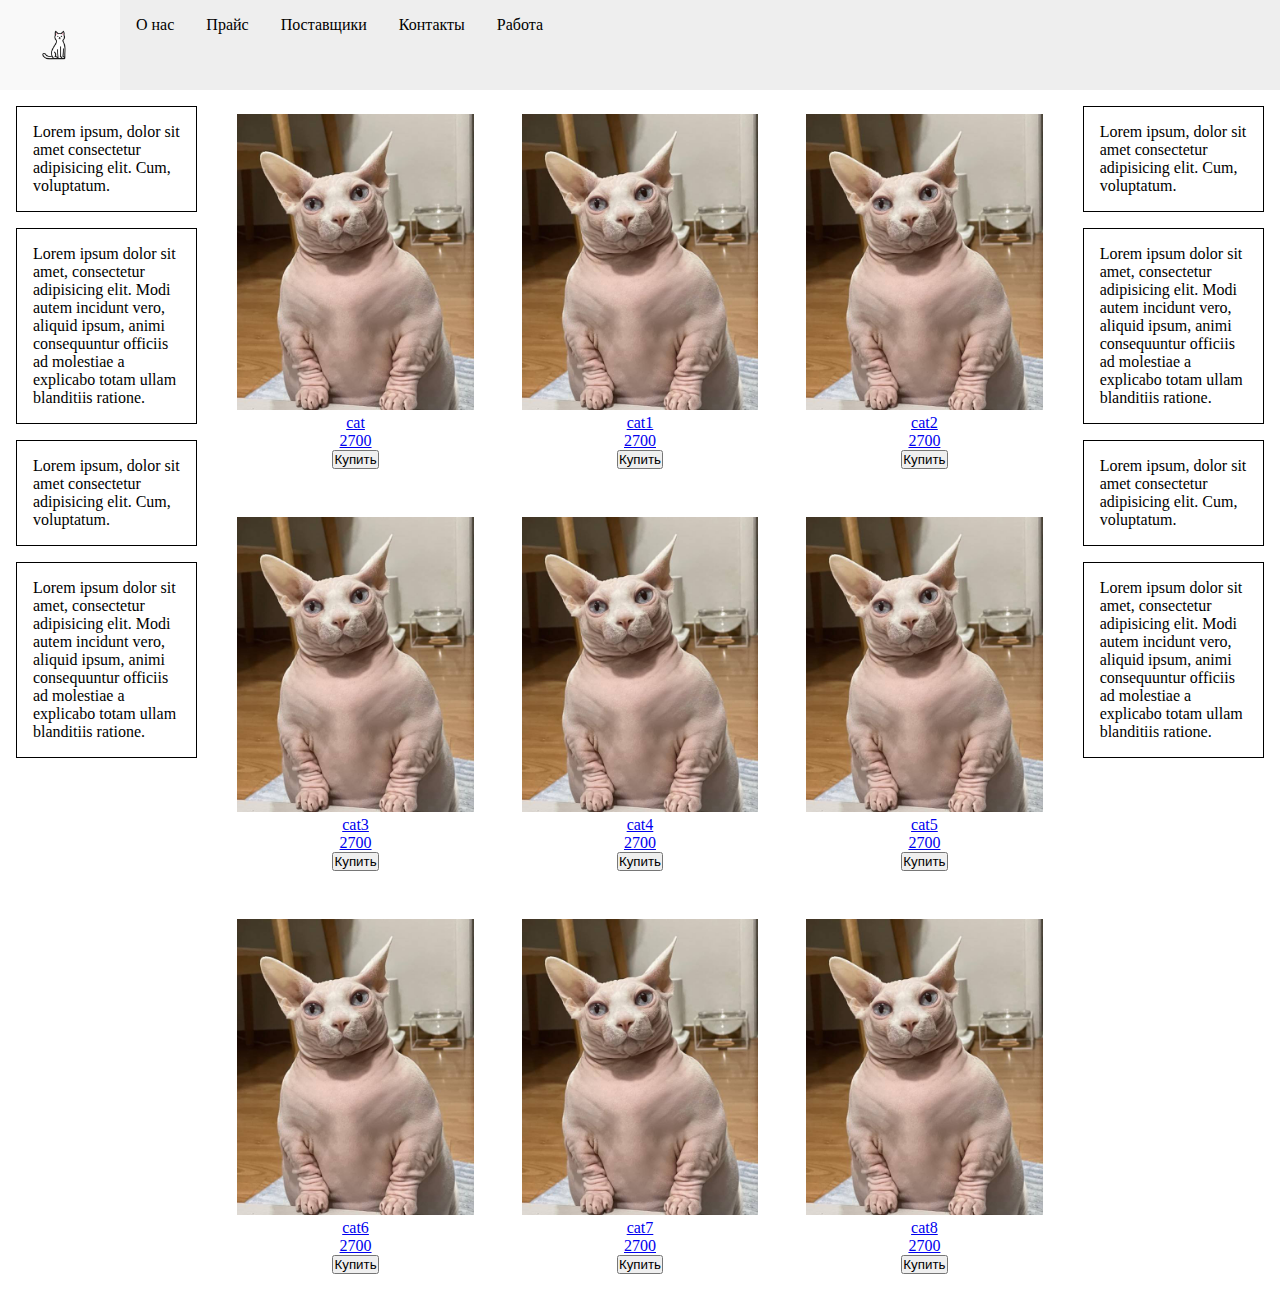
<file: gridcss/index.html>
<!DOCTYPE html>
<html lang="en">

<head>
    <meta charset="UTF-8">
    <meta name="viewport" content="width=device-width, initial-scale=1.0">
    <title>Онлайн магазин CAT STORE</title>
    <link rel="stylesheet" href="static/styles/stylemaincontainer.css">
    <link rel="stylesheet" href="static/styles/stylecardcontainer.css">
    <link rel="stylesheet" href="static/styles/navbar.css">
</head>

<body>

    <div class="navbar">
        <a href="#">
            <img src="static/img/cat_logo.png" alt="cat">
        </a>
        <div class="drop">
            <button class="nav-btn">&#9776;</button>
            <div class="nav-list">
                <a href="index.html">О нас</a>
                <a href="index.html">Прайс</a>
                <a href="index.html">Поставщики</a>
                <a href="index.html">Контакты</a>
                <a href="index.html">Работа</a>
            </div>
        </div>
        
    </div>

    <div class="main-container">
        <div class="left-bar">
            <p>Lorem ipsum, dolor sit amet consectetur adipisicing elit. Cum, voluptatum.</p>
            <p>Lorem ipsum dolor sit amet, consectetur adipisicing elit. Modi autem incidunt vero, aliquid ipsum, animi consequuntur officiis ad molestiae a explicabo totam ullam blanditiis ratione.</p>
            <p>Lorem ipsum, dolor sit amet consectetur adipisicing elit. Cum, voluptatum.</p>
            <p>Lorem ipsum dolor sit amet, consectetur adipisicing elit. Modi autem incidunt vero, aliquid ipsum, animi consequuntur officiis ad molestiae a explicabo totam ullam blanditiis ratione.</p>
        </div>
        
        <div class="container">
        <div class="card">
            <a href="#"><img src="static/img/650.jpg" alt="cat"> </a>
            <div class="info">
                <a href="#">
                    <p>cat</p>
                </a>
                <a href="#">
                    <p>2700</p>
                </a>
                <button>Купить</button>
            </div>
        </div>
        <div class="card">
            <a href="#"><img src="static/img/650.jpg" alt="cat"> </a>
            <div class="info">
                <a href="#">
                    <p>cat1</p>
                </a>
                <a href="#">
                    <p>2700</p>
                </a>
                <button>Купить</button>
            </div>
        </div>
        <div class="card">
            <a href="#"><img src="static/img/650.jpg" alt="cat"> </a>
            <div class="info">
                <a href="#">
                    <p>cat2</p>
                </a>
                <a href="#">
                    <p>2700</p>
                </a>
                <button>Купить</button>
            </div>
        </div>
        <div class="card">
            <a href="#"><img src="static/img/650.jpg" alt="cat"> </a>
            <div class="info">
                <a href="#">
                    <p>cat3</p>
                </a>
                <a href="#">
                    <p>2700</p>
                </a>
                <button>Купить</button>
            </div>
        </div>
        <div class="card">
            <a href="#"><img src="static/img/650.jpg" alt="cat"> </a>
            <div class="info">
                <a href="#">
                    <p>cat4</p>
                </a>
                <a href="#">
                    <p>2700</p>
                </a>
                <button>Купить</button>
            </div>
        </div>
        <div class="card">
            <a href="#"><img src="static/img/650.jpg" alt="cat"> </a>
            <div class="info">
                <a href="#">
                    <p>cat5</p>
                </a>
                <a href="#">
                    <p>2700</p>
                </a>
                <button>Купить</button>
            </div>
        </div>
        <div class="card">
            <a href="#"><img src="static/img/650.jpg" alt="cat"> </a>
            <div class="info">
                <a href="#">
                    <p>cat6</p>
                </a>
                <a href="#">
                    <p>2700</p>
                </a>
                <button>Купить</button>
            </div>
        </div>
        <div class="card">
            <a href="#"><img src="static/img/650.jpg" alt="cat"> </a>
            <div class="info">
                <a href="#">
                    <p>cat7</p>
                </a>
                <a href="#">
                    <p>2700</p>
                </a>
                <button>Купить</button>
            </div>
        </div>
        <div class="card">
            <a href="#"><img src="static/img/650.jpg" alt="cat"> </a>
            <div class="info">
                <a href="#">
                    <p>cat8</p>
                </a>
                <a href="#">
                    <p>2700</p>
                </a>
                <button>Купить</button>
            </div>
        </div>

        </div>

        <div class="right-bar">
            <p>Lorem ipsum, dolor sit amet consectetur adipisicing elit. Cum, voluptatum.</p>
            <p>Lorem ipsum dolor sit amet, consectetur adipisicing elit. Modi autem incidunt vero, aliquid ipsum, animi consequuntur officiis ad molestiae a explicabo totam ullam blanditiis ratione.</p>
            <p>Lorem ipsum, dolor sit amet consectetur adipisicing elit. Cum, voluptatum.</p>
            <p>Lorem ipsum dolor sit amet, consectetur adipisicing elit. Modi autem incidunt vero, aliquid ipsum, animi consequuntur officiis ad molestiae a explicabo totam ullam blanditiis ratione.</p>
        </div>
    </div>


</body>

</html>
</file>
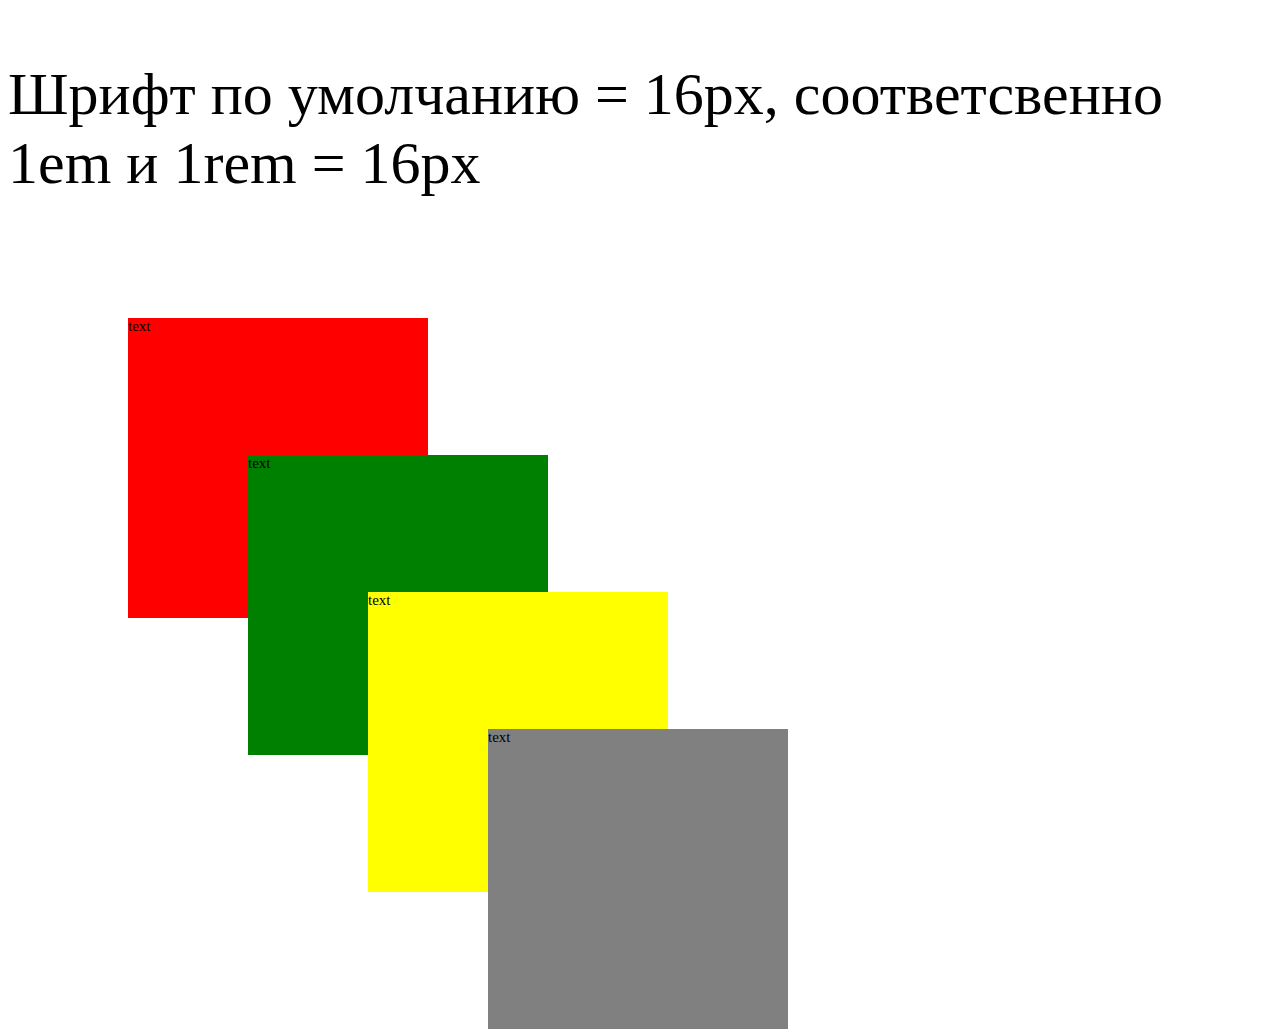
<file: pxemrem/index.html>
<!DOCTYPE html>
<html lang="en">
<head>
    <meta charset="UTF-8">
    <meta name="viewport" content="width=device-width, initial-scale=1.0">
    <title>Онлайн магазин</title>
    <link rel="stylesheet" href="static/styles/style.css">
</head>
<body>
   <p>Шрифт по умолчанию = 16px, соответсвенно 1em и 1rem = 16px</p>
   <div id="red">text
        <div id="green">text
            <div id="yellow">text
                <div id="grey">  
                    text
                </div>
            </div>
        </div>
   </div>
</body>
</html>
</file>
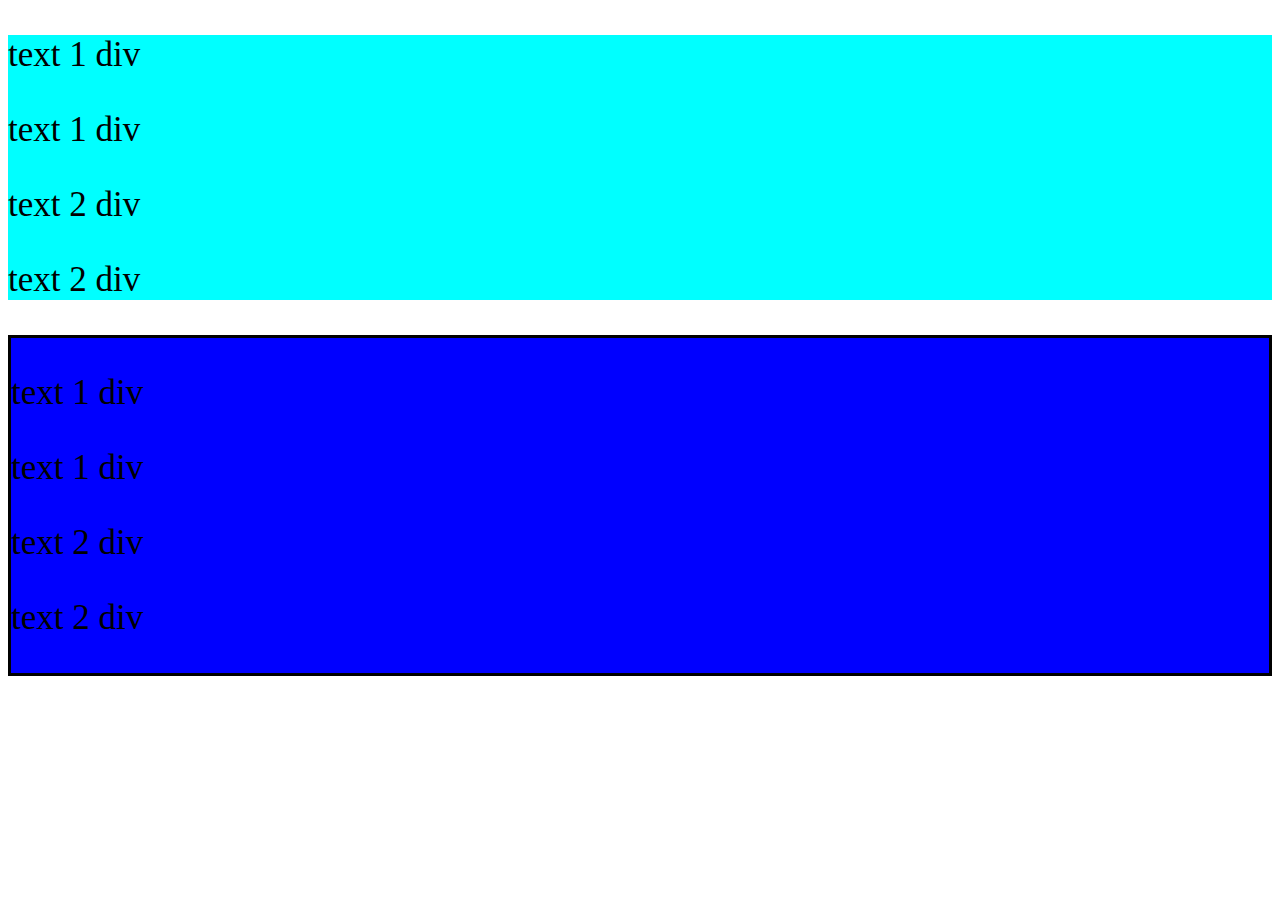
<file: selectors/index.html>
<!DOCTYPE html>
<html lang="en">
<head>
    <meta charset="UTF-8">
    <meta name="viewport" content="width=device-width, initial-scale=1.0">
    <title>Онлайн магазин</title>
    <link rel="stylesheet" href="static/styles/style.css">
</head>
<body>
    <div class="main" id="main2">
        <p>text 1 div</p>
        <p>text 1 div</p>
        <div class="baby">
            <p>text 2 div</p>
            <p>text 2 div</p>
        </div>
    </div>
    <div class="main border-div">
        <p>text 1 div</p>
        <p>text 1 div</p>
        <div class="baby">
            <p>text 2 div</p>
            <p>text 2 div</p>
        </div>
    </div>
</body>
</html>
</file>
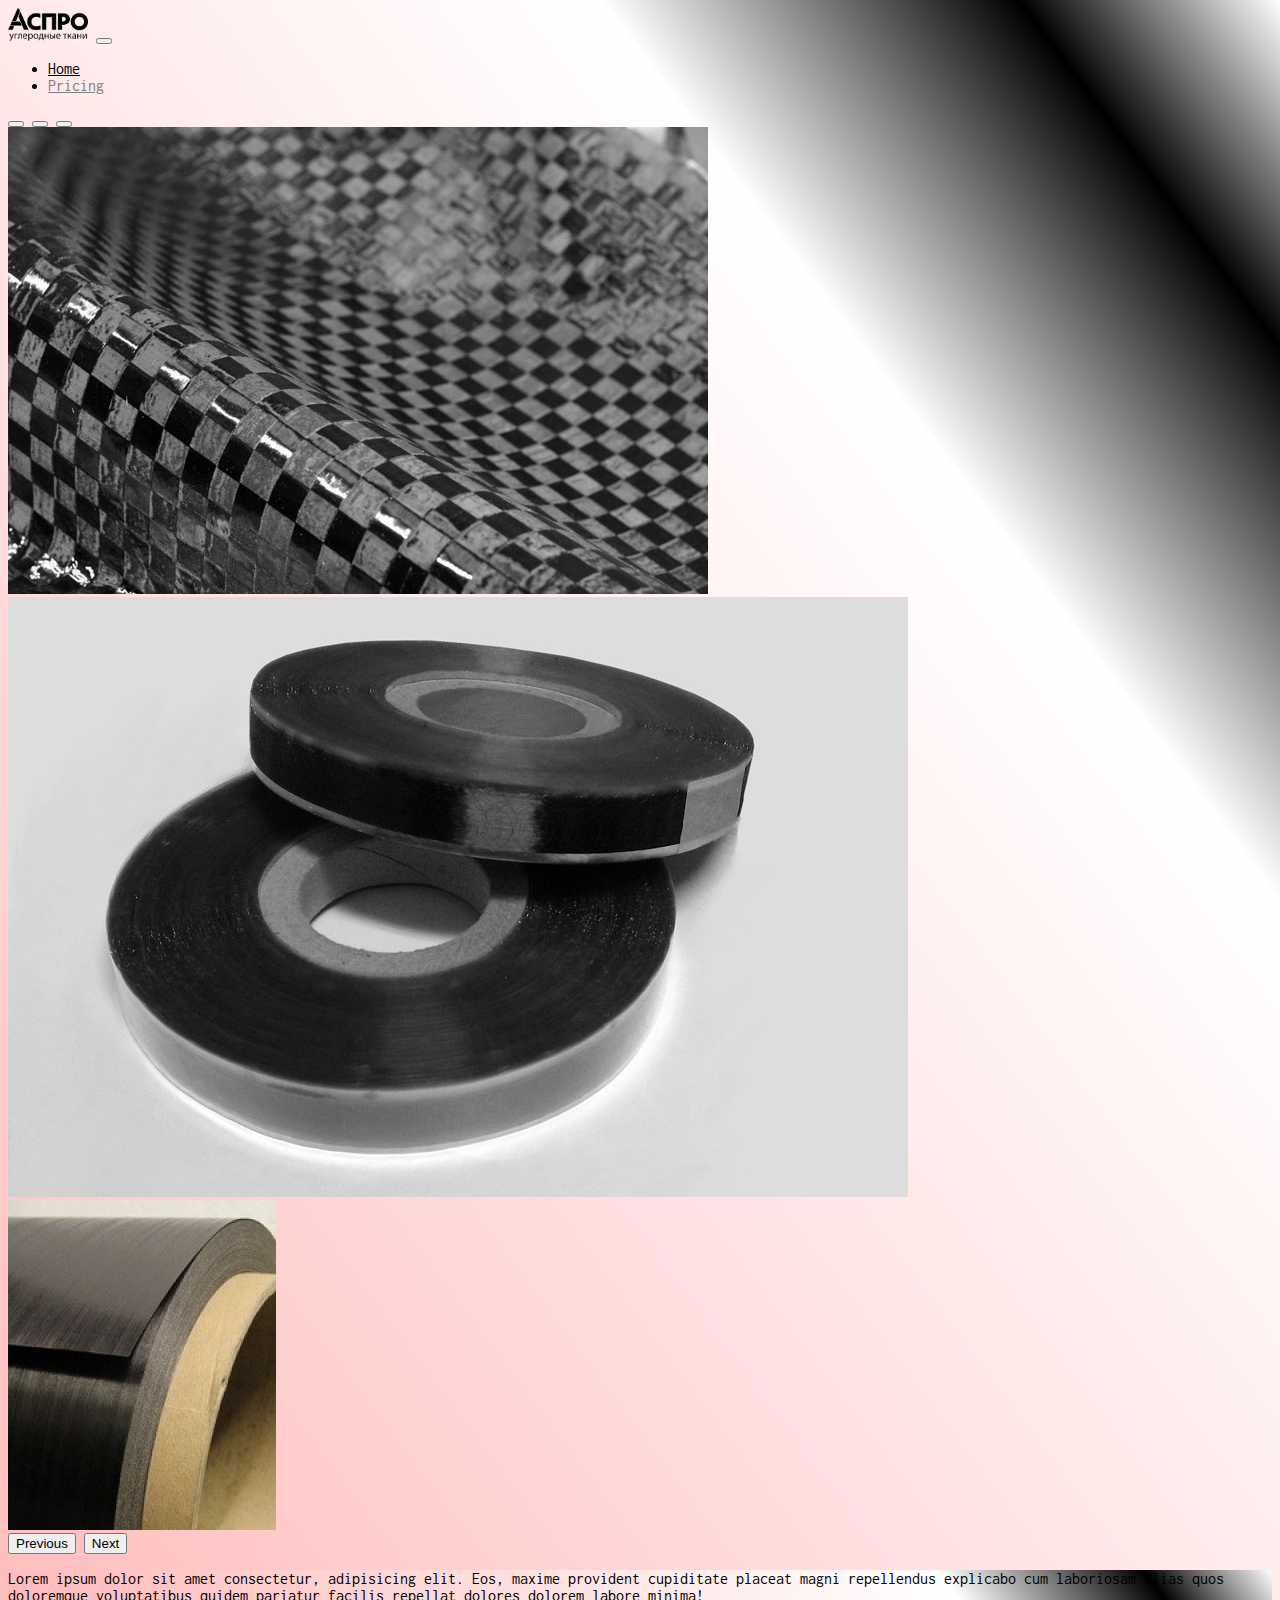
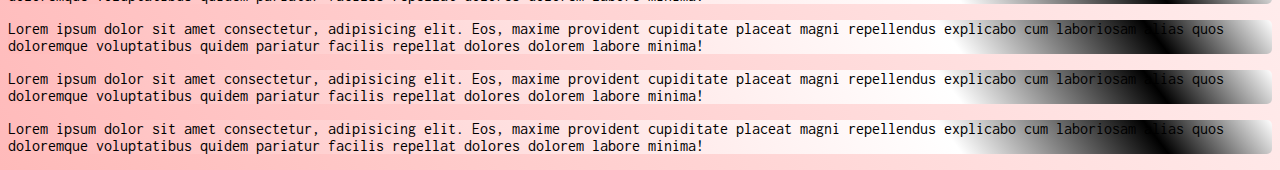
<file: bootstrap5/source/index.html>
<!DOCTYPE html>
<html lang="en">

<head>
  <meta charset="UTF-8">
  <meta name="viewport" content="width=device-width, initial-scale=1.0">
  <link href="https://cdn.jsdelivr.net/npm/bootstrap@5.3.1/dist/css/bootstrap.min.css" rel="stylesheet"
    integrity="sha384-4bw+/aepP/YC94hEpVNVgiZdgIC5+VKNBQNGCHeKRQN+PtmoHDEXuppvnDJzQIu9" crossorigin="anonymous">
  <link rel="stylesheet" href="styles/mycss.css">
  <title>Интернет магазин ASPRO STORE</title>
</head>

<body>
  <header>
    <nav class="navbar navbar-expand-lg bg-body-tertiary">
      <div class="container-fluid">
        <a class="navbar-brand" href="index.html"><img src="files/logo_rus_w2.png" alt="carbonAspro"></a>
        <button class="navbar-toggler" type="button" data-bs-toggle="collapse" data-bs-target="#navbarNav"
          aria-controls="navbarNav" aria-expanded="false" aria-label="Toggle navigation">
          <span class="navbar-toggler-icon"></span>
        </button>
        <div class="collapse navbar-collapse" id="navbarNav">
          <ul class="navbar-nav">
            <li class="nav-item">
              <a class="nav-link active" aria-current="page" href="index.html">Home</a>
            </li>
            <li class="nav-item">
              <a class="nav-link" href="pricing.html">Pricing</a>
            </li>
          </ul>
        </div>
      </div>
    </nav>
  </header>

  <section>
    <div class="container-fluid mt-4">

      <div class="row">
        <div class="col-lg-1">

        </div>
        <div class="col-lg-8 col-md-12">
          <div class="row">
            <div id="carouselExampleIndicators" class="carousel slide" data-bs-ride="carousel">
              <div class="carousel-indicators">
                <button type="button" data-bs-target="#carouselExampleIndicators" data-bs-slide-to="0" class="active" aria-current="true" aria-label="Slide 1"></button>
                <button type="button" data-bs-target="#carouselExampleIndicators" data-bs-slide-to="1" aria-label="Slide 2"></button>
                <button type="button" data-bs-target="#carouselExampleIndicators" data-bs-slide-to="2" aria-label="Slide 3"></button>
              </div>
              <div class="carousel-inner">
                <div class="carousel-item active">
                  <img src="images/650_image.jpg" class="d-block w-100" alt="...">
                </div>
                <div class="carousel-item">
                  <img src="images/5.jpg" class="d-block w-100" alt="...">
                </div>
                <div class="carousel-item">
                  <img src="images/prepreg_uni_v2-500x500.jpg" class="d-block w-100" alt="...">
                </div>
              </div>
              <button class="carousel-control-prev" type="button" data-bs-target="#carouselExampleIndicators" data-bs-slide="prev">
                <span class="carousel-control-prev-icon" aria-hidden="true"></span>
                <span class="visually-hidden">Previous</span>
              </button>
              <button class="carousel-control-next" type="button" data-bs-target="#carouselExampleIndicators" data-bs-slide="next">
                <span class="carousel-control-next-icon" aria-hidden="true"></span>
                <span class="visually-hidden">Next</span>
              </button>
            </div>
          </div>
        </div>
        <div class="col-lg-3 col-md-12">
          <div class="row px-2">
            <div class="col-lg-12 sidebar my-4">
              <p>
                Lorem ipsum dolor sit amet consectetur, adipisicing elit. Eos, maxime provident cupiditate placeat magni
                repellendus explicabo cum laboriosam alias quos doloremque voluptatibus quidem pariatur facilis repellat
                dolores dolorem labore minima!
              </p>
            </div>
            <div class="col-lg-12 sidebar my-4">
              <p>
                Lorem ipsum dolor sit amet consectetur, adipisicing elit. Eos, maxime provident cupiditate placeat magni
                repellendus explicabo cum laboriosam alias quos doloremque voluptatibus quidem pariatur facilis repellat
                dolores dolorem labore minima!
              </p>
            </div>
            <div class="col-lg-12 sidebar my-4">
              <p>
                Lorem ipsum dolor sit amet consectetur, adipisicing elit. Eos, maxime provident cupiditate placeat magni
                repellendus explicabo cum laboriosam alias quos doloremque voluptatibus quidem pariatur facilis repellat
                dolores dolorem labore minima!
              </p>
            </div>
            <div class="col-lg-12 sidebar my-4">
              <p>
                Lorem ipsum dolor sit amet consectetur, adipisicing elit. Eos, maxime provident cupiditate placeat magni
                repellendus explicabo cum laboriosam alias quos doloremque voluptatibus quidem pariatur facilis repellat
                dolores dolorem labore minima!
              </p>
            </div>
          </div>
        </div>
      </div>

    </div>
  </section>

  <footer>

  </footer>


  <script src="https://cdn.jsdelivr.net/npm/bootstrap@5.3.1/dist/js/bootstrap.bundle.min.js"
    integrity="sha384-HwwvtgBNo3bZJJLYd8oVXjrBZt8cqVSpeBNS5n7C8IVInixGAoxmnlMuBnhbgrkm"
    crossorigin="anonymous"></script>
</body>

</html>
</file>
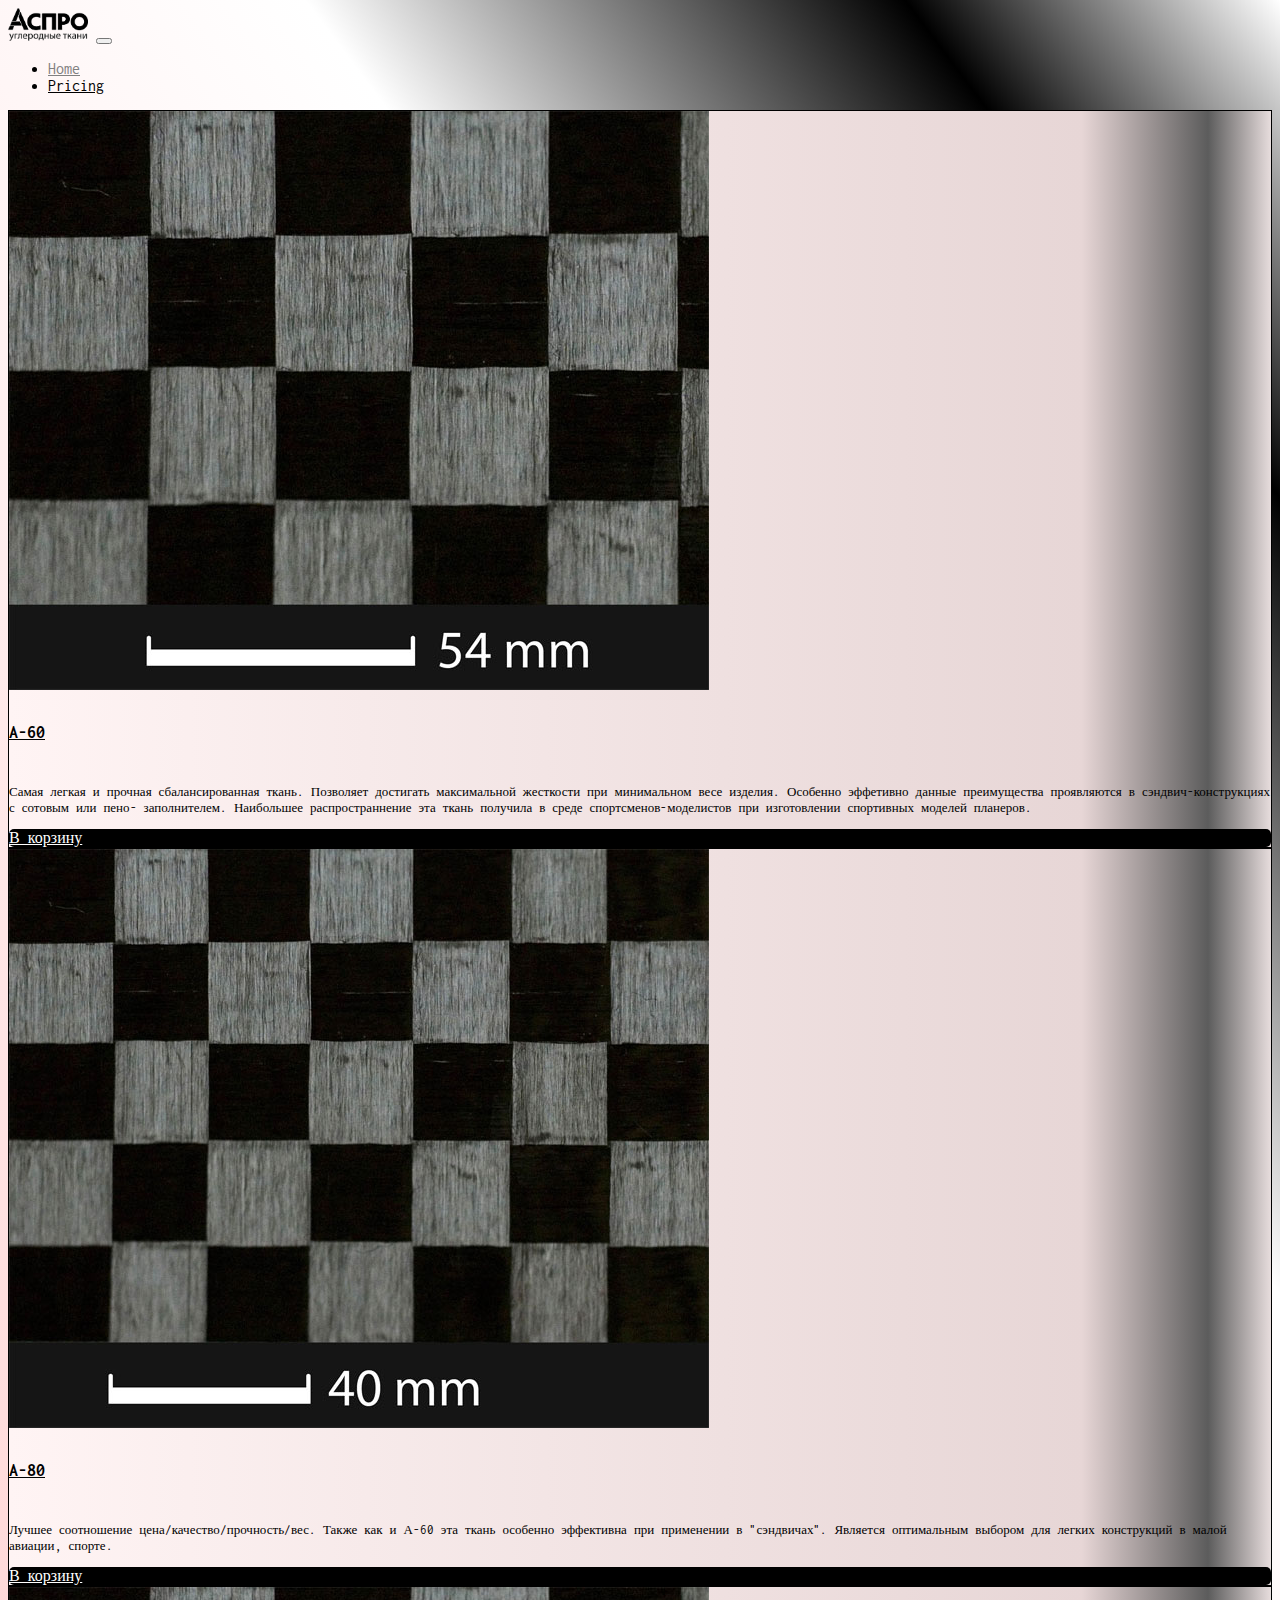
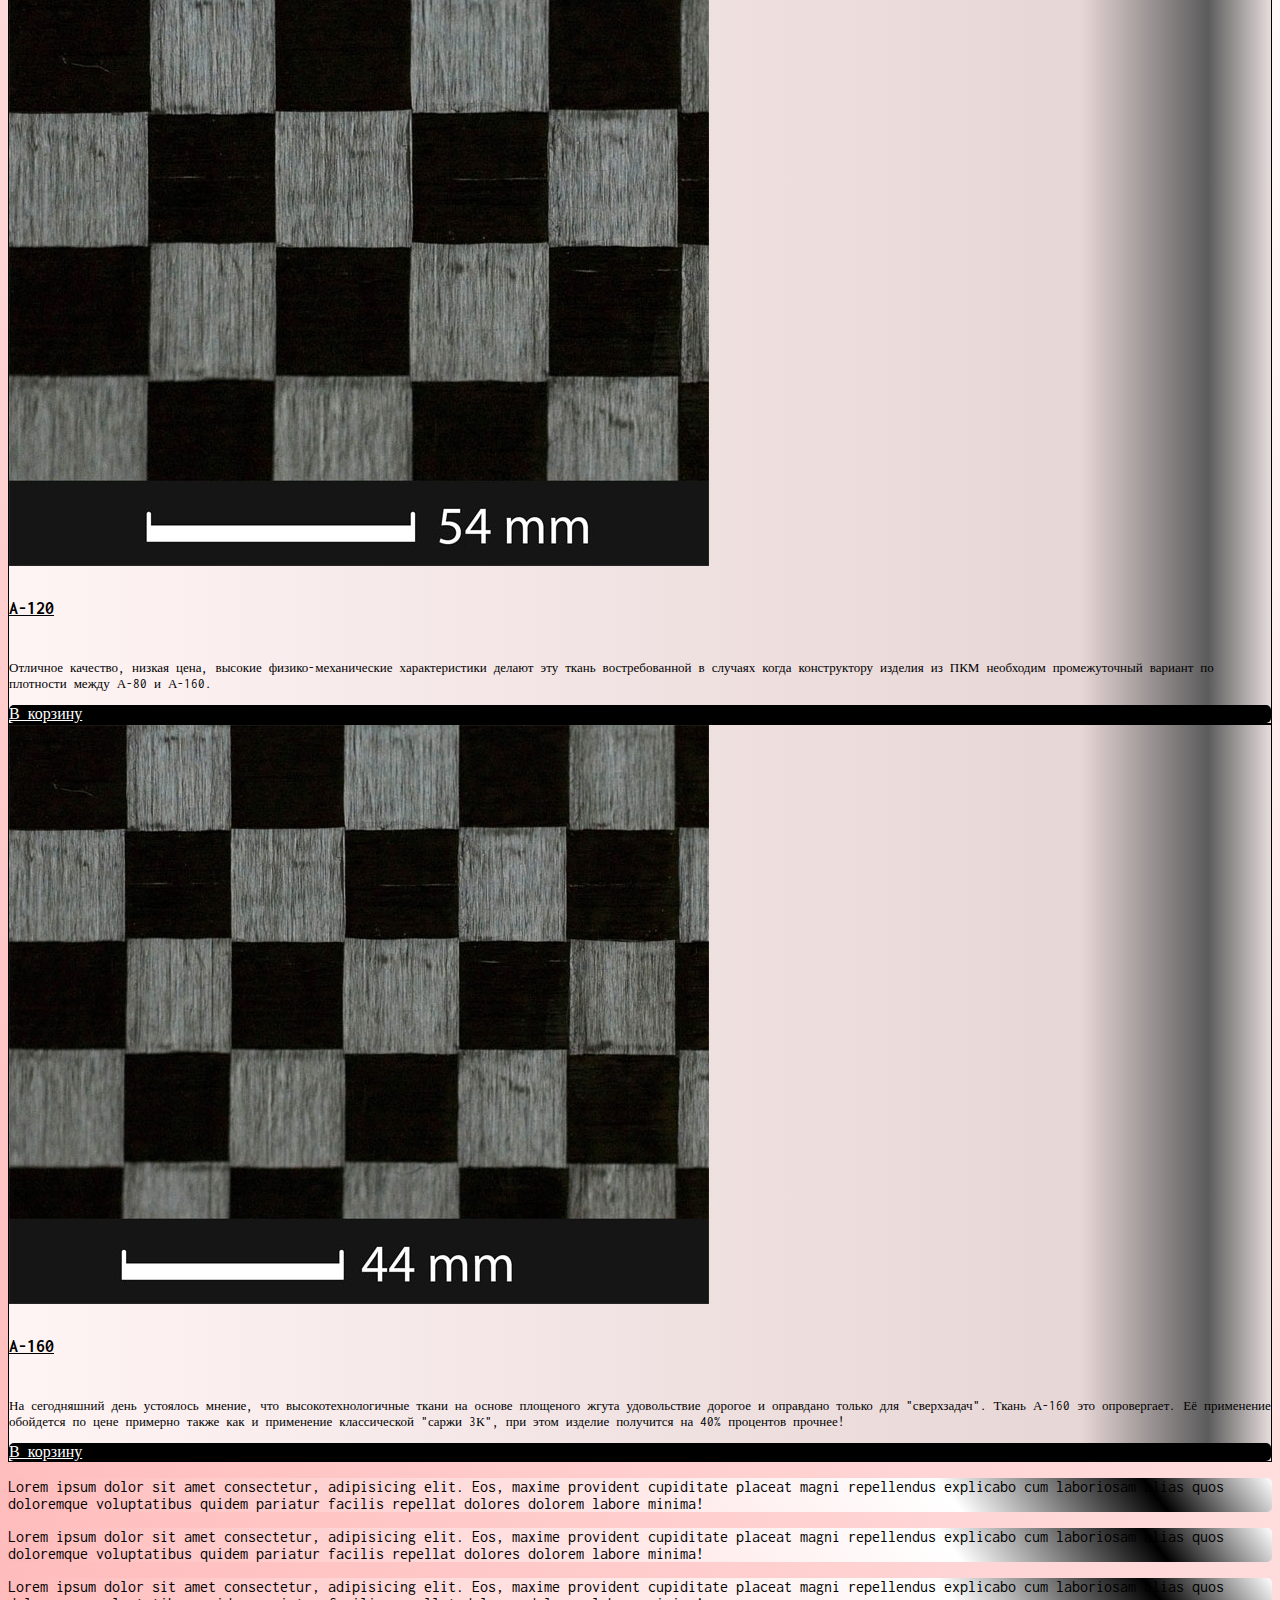
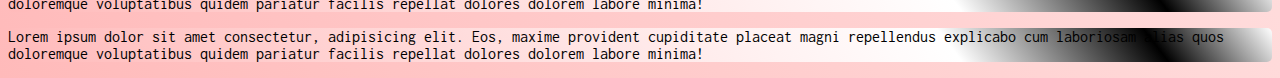
<file: bootstrap5/source/pricing.html>
<!DOCTYPE html>
<html lang="en">

<head>
  <meta charset="UTF-8">
  <meta name="viewport" content="width=device-width, initial-scale=1.0">
  <link href="https://cdn.jsdelivr.net/npm/bootstrap@5.3.1/dist/css/bootstrap.min.css" rel="stylesheet"
    integrity="sha384-4bw+/aepP/YC94hEpVNVgiZdgIC5+VKNBQNGCHeKRQN+PtmoHDEXuppvnDJzQIu9" crossorigin="anonymous">
  <link rel="stylesheet" href="styles/mycss.css">
  <title>Интернет магазин ASPRO STORE</title>
</head>

<body>
  <header>
    <nav class="navbar navbar-expand-lg bg-body-tertiary">
      <div class="container-fluid">
        <a class="navbar-brand" href="index.html"><img src="files/logo_rus_w2.png" alt="carbonAspro"></a>
        <button class="navbar-toggler" type="button" data-bs-toggle="collapse" data-bs-target="#navbarNav"
          aria-controls="navbarNav" aria-expanded="false" aria-label="Toggle navigation">
          <span class="navbar-toggler-icon"></span>
        </button>
        <div class="collapse navbar-collapse" id="navbarNav">
          <ul class="navbar-nav">
            <li class="nav-item">
              <a class="nav-link" aria-current="page" href="index.html">Home</a>
            </li>
            <li class="nav-item">
              <a class="nav-link active" href="pricing.html">Pricing</a>
            </li>
          </ul>
        </div>
      </div>
    </nav>
  </header>
  <section>
    <div class="container-fluid mt-4">

      <div class="row">
        <div class="col-lg-1">

        </div>
        <div class="col-lg-8 col-md-12">
          <div class="row">
            <div class="col-lg-4 col-md-6 mt-4">
              <div class="card" style="border: 0.5px solid black;">
                <a href="#"><img src="images/60gr.jpg" class="card-img-top" alt="a60"></a>
                <div class="card-body">
                  <h5 class="card-title"><a href="#" style="color: black;">A-60</a></h5>
                  <p class="card-text"><a href="#">
                    Самая легкая и прочная сбалансированная ткань. Позволяет достигать максимальной
                      жесткости при минимальном весе изделия. Особенно эффетивно данные преимущества проявляются в
                      сэндвич-конструкциях с сотовым или пено- заполнителем. Наибольшее распространнение эта ткань
                      получила в среде спортсменов-моделистов при изготовлении спортивных моделей планеров.
                  </a></p>
                  <a href="#" class="btn btn-primary" style="border-color: black;">В корзину</a>
                </div>
              </div>
            </div>
            <div class="col-lg-4 col-md-6 mt-4">
              <div class="card" style="border: 0.5px solid black;">
                <a href="#"><img src="images/160gr.jpg" class="card-img-top" alt="a80"></a>
                <div class="card-body">
                  <h5 class="card-title"><a href="#" style="color: black;">A-80</a></h5>
                  <p class="card-text"><a href="#">
                    Лучшее соотношение цена/качество/прочность/вес. Также как и А-60 эта ткань
                      особенно эффективна при применении в "сэндвичах". Является оптимальным выбором для легких
                      конструкций в малой авиации, спорте.
                  </a></p>
                  <a href="#" class="btn btn-primary" style="border-color: black;">В корзину</a>
                </div>
              </div>
            </div>
            <div class="col-lg-4 col-md-6 mt-4">
              <div class="card" style="border: 0.5px solid black;">
                <a href="#"><img src="images/120gr.jpg" class="card-img-top" alt="a120"></a>
                <div class="card-body">
                  <h5 class="card-title"><a href="#" style="color: black;">A-120</a></h5>
                  <p class="card-text"><a href="#">
                    Отличное качество, низкая цена, высокие физико-механические характеристики делают
                      эту ткань востребованной в случаях когда конструктору изделия из ПКМ необходим промежуточный вариант
                      по плотности между А-80 и А-160.
                  </a></p>
                  <a href="#" class="btn btn-primary" style="border-color: black;">В корзину</a>
                </div>
              </div>
            </div>
            <div class="col-lg-4 col-md-6 mt-4">
              <div class="card" style="border: 0.5px solid black;">
                <a href="#"><img src="images/80gr.jpg" class="card-img-top" alt="a160"></a>
                <div class="card-body">
                  <h5 class="card-title"><a href="#" style="color: black;">A-160</a></h5>
                  <p class="card-text"><a href="#">
                    На сегодняшний день устоялось мнение, что высокотехнологичные ткани на основе
                      площеного жгута удовольствие дорогое и оправдано только для "сверхзадач". Ткань А-160 это
                      опровергает. Её применение обойдется по цене примерно также как и применение классической "саржи
                      3К", при этом изделие получится на 40% процентов прочнее!
                  </a></p>
                  <a href="#" class="btn btn-primary" style="border-color: black;">В корзину</a>
                </div>
              </div>
            </div> 
          </div>
        </div>
        <div class="col-lg-3 col-md-12">
          <div class="row px-2">
            <div class="col-lg-12 sidebar my-4">
              <p>
                Lorem ipsum dolor sit amet consectetur, adipisicing elit. Eos, maxime provident cupiditate placeat magni repellendus explicabo cum laboriosam alias quos doloremque voluptatibus quidem pariatur facilis repellat dolores dolorem labore minima!
              </p>
            </div>
            <div class="col-lg-12 sidebar my-4">
              <p>
                Lorem ipsum dolor sit amet consectetur, adipisicing elit. Eos, maxime provident cupiditate placeat magni repellendus explicabo cum laboriosam alias quos doloremque voluptatibus quidem pariatur facilis repellat dolores dolorem labore minima!
              </p>
            </div>
            <div class="col-lg-12 sidebar my-4">
              <p>
                Lorem ipsum dolor sit amet consectetur, adipisicing elit. Eos, maxime provident cupiditate placeat magni repellendus explicabo cum laboriosam alias quos doloremque voluptatibus quidem pariatur facilis repellat dolores dolorem labore minima!
              </p>
            </div>
            <div class="col-lg-12 sidebar my-4">
              <p>
                Lorem ipsum dolor sit amet consectetur, adipisicing elit. Eos, maxime provident cupiditate placeat magni repellendus explicabo cum laboriosam alias quos doloremque voluptatibus quidem pariatur facilis repellat dolores dolorem labore minima!
              </p>
            </div> 
          </div>
        </div>
      </div>

    </div>
  </section>
  <footer>

  </footer>


  <script src="https://cdn.jsdelivr.net/npm/bootstrap@5.3.1/dist/js/bootstrap.bundle.min.js"
    integrity="sha384-HwwvtgBNo3bZJJLYd8oVXjrBZt8cqVSpeBNS5n7C8IVInixGAoxmnlMuBnhbgrkm"
    crossorigin="anonymous"></script>
</body>

</html>
</file>
<file: gridcss/static/styles/stylemaincontainer.css>
.main-container {
    display: grid;
    grid-template-columns: repeat(12, 1fr);
    grid-template-rows: repeat(1);
}

.left-bar {
    grid-column: 1/3;
}

.container {
    grid-column: 3/11;
}

.right-bar {
    grid-column: 11/13;
}

.left-bar p,
.right-bar p {
    margin: 1em;
    padding: 1em;
    padding-bottom: 1em;
    border-style: solid;
    border-width: 0.5px;

}

/* Для адаптивной сетки, чтобы сетка изменяла размер в зависимости от размера экрана утройства 
ПЛАНШЕТ*/
@media (max-width: 900px) {
    .main-container {
        grid-template-rows: repeat(3); 

        .left-bar {
            grid-column: 1/13;
            grid-row: 1/2;
        }
        
        .container {
            grid-column: 1/13;
            grid-row: 2/3;
        }
        
        .right-bar {
            grid-column: 1/13;
            grid-row: 3/4;
        }
    }
}

/* СМАРТФОН */
@media (max-width: 600px) {
    .main-container {

        grid-template-rows: repeat(3); 
    }

    .left-bar {
        grid-column: 1/3;
    }
    
    .container {
        grid-column: 3/11;
    }
    
    .right-bar {
        grid-column: 11/13;
    }
    
}
</file>
<file: gridcss/static/styles/stylecardcontainer.css>
* {
    margin: 0;
    padding: 0;
}

.container {
    display: grid;
    grid-template-columns: repeat(3, 1fr);
    grid-template-rows: repeat(3);
}

.card {
    margin: 1.5em;
}

.card>a>img{
    width: 100%;
}

.card>.info {
    text-align: center;
}


/* Для адаптивной сетки, чтобы сетка изменяла размер в зависимости от размера экрана утройства 
ПЛАНШЕТ*/
@media (max-width: 1000px) {
    .container {
        grid-template-columns: repeat(2, 1fr);
        grid-template-rows: repeat(5); 
    }
}

/* СМАРТФОН */
@media (max-width: 600px) {
    .container {
        grid-template-columns: repeat(1, 1fr);
        grid-template-rows: repeat(9); 
    }

    .card {
        margin-inline: 0;
    }
}
</file>
<file: gridcss/static/styles/navbar.css>
.navbar {
    display: flex;
    background-color: rgb(238, 238, 238);
}

.navbar>a>img {
    display: block;
    width: 120px;
}

.nav-list {
    display: flex;
}

.nav-list a {
    display: block;
    padding: 1em;
    text-decoration: none;
    color: black;
}

.nav-list a:hover {
    background-color: rgb(230, 229, 229);
} 

.nav-btn {
    display: none;
}

@media (max-width: 1000px) {
    .nav-btn {
        font-size: 2em;
        padding-inline: 10px;
        padding-bottom: 5px;
        border: none;
        background-color: rgb(238, 238, 238);
        color:black;
        display: block;
        cursor: pointer;
    }

    .nav-list {
        display: none;
    }

    .nav-btn:hover {
        background-color: rgb(230, 229, 229);
    }

    .drop:hover .nav-list {
        display: block;
        position: absolute;
        background-color: rgb(238, 238, 238);
        right: 1px;
    }

    .navbar {
        justify-content: space-between;
    }

}
</file>
<file: pxemrem/static/styles/style.css>
html {
    font-size: 30px;
}

p {
    font-size: 2em;
}

div {
    width: 300px;
    height: 300px;
    margin: 4rem;
    font-size: 0.5rem;
}

#red {
    background-color: red;
}

#green {
    background-color: green;
}

#yellow{
    background-color: yellow;
}

#grey {
    background-color: grey;
}
</file>
<file: selectors/static/styles/style.css>
/*                                          вес 
по тегу                div                   1
по классу            .main                   10
id            <div id="main2"> / #main2      100
style в теге      <div style="..."           1000
*/


.main.border-div {
    background-color: blue;
    border-style: dotted;
}

.main {
    background-color: aqua;
}

.border-div {
    border-style: solid !important;
}

.main p {
    font-size: 35px;
}
</file>
<file: bootstrap5/source/styles/mycss.css>
@import url(https://fonts.googleapis.com/css?family=Inconsolata&display=swap);

body {
  font-family: Inconsolata, serif;
  background: linear-gradient(233deg, #FFFFFF 0%, #000000 10%, #FFFFFF 26%, #FFBABA 100%);
}

.nav-link {
    color: gray;
}

.navbar-nav .nav-link.active {
    color: black;
}

.navbar-brand img {
    width: 80px;
}

.card {
  height: 100%; /* задаем высоту для карточки */
  background: linear-gradient(270deg, #E7DDDD 0%, #5C5C5C 5%, #E7D6D6 15%, #FFF4F4 100%);
}

.card,
.card-text a {
  text-decoration: none;
  color: black;
}
  
.card-body {
  height: 100%; /* задаем высоту для области с текстом */
  display: flex;
  flex-direction: column;
}
  
.card-title {
  font-size: 18px; /* задаем размер шрифта для заголовка */
}
  
.card-text {
  flex-grow: 1; /* занимает всю доступную высоту внутри flex-контейнера */
  font-size: 13px; /* задаем размер шрифта для текста */
}
  
.btn-primary {
  margin-top: auto; /* прижимаем кнопку к нижней границе карточки */
  border-radius: 5px; 
  background-color: black; /* изменяем цвет фона кнопки на черный */
  color: white; /* изменяем цвет текста кнопки на белый */
  /* задаем скругление углов кнопки */
  /* Дополнительные свойства для внешнего вида контура */
  /* Ты можешь настроить толщину границы, стиль (пунктирный, сплошной и т.д.), радиус скругления углов и другие свойства по своему усмотрению */
} 

.btn-primary:hover {
  background-color: white; /* изменяем цвет фона кнопки на белый при наведении */
  color: black; /* изменяем цвет текста кнопки на черный при наведении */
}

.sidebar {
  color: black;
  border-radius: 5px; 
  background: linear-gradient(233deg, #FFFFFF 0%, #000000 10%, #FFFFFF 26%, #FFBABA 100%);

}
</file>
